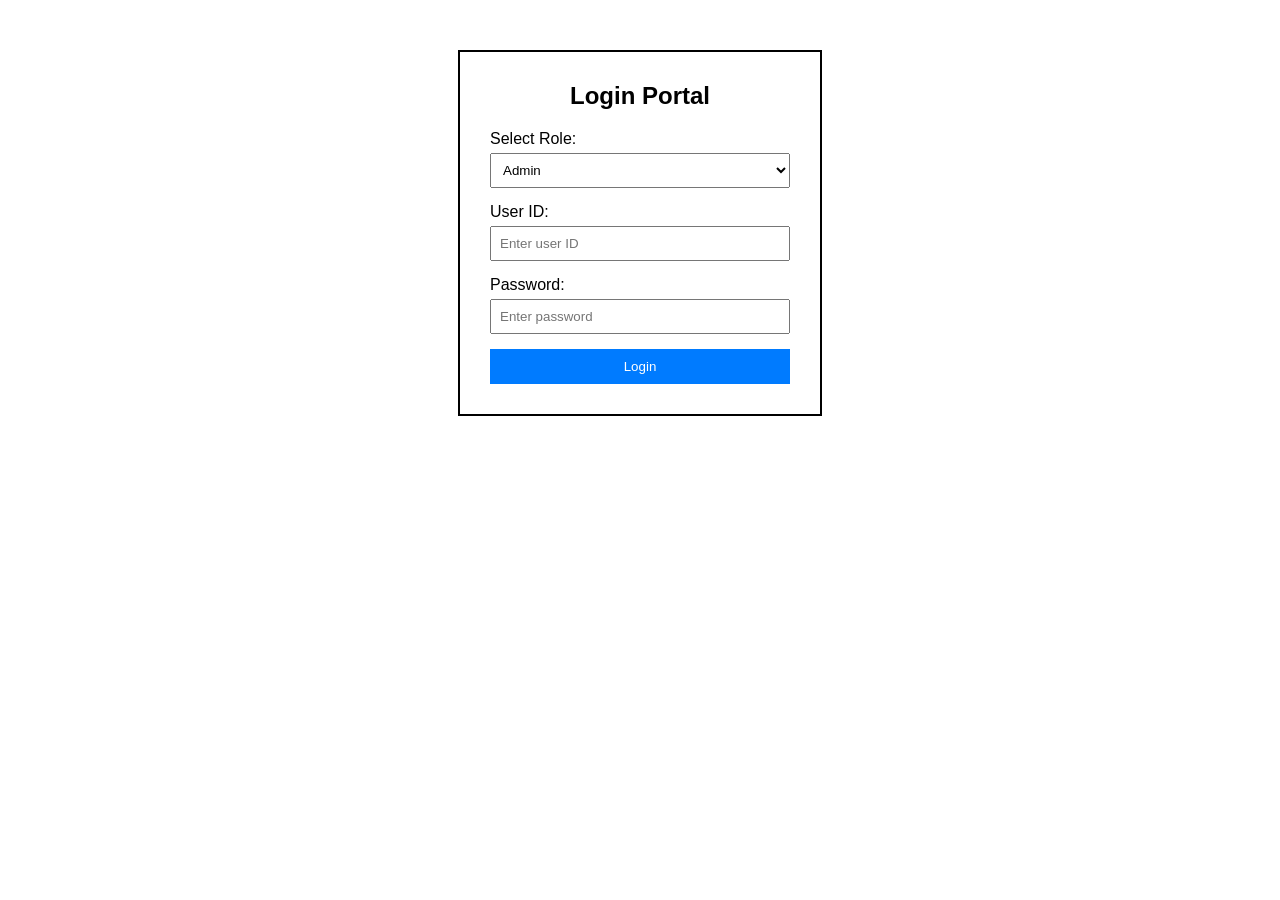
<file: index.html>
<!DOCTYPE html>
<html>
<head>
    <meta charset="UTF-8">
    <title>Login Portal</title>
    <style>
        .box {
            border: 2px solid black;
            padding: 30px;
            width: 300px;
            margin: 50px auto;
            font-family: Arial, sans-serif;
        }
        .box h2 {
            text-align: center;
            margin-top: 0;
        }
        .field {
            margin-bottom: 15px;
        }
        .box input, .box select {
            width: 100%;
            padding: 8px;
            margin-top: 5px;
            box-sizing: border-box;
        }
        .box button {
            width: 100%;
            padding: 10px;
            background-color: #007bff;
            color: white;
            border: none;
            cursor: pointer;
        }
        .box button:hover {
            background-color: #0056b3;
        }
    </style>
</head>
<body>

    <div class="box">
        <h2>Login Portal</h2>
        
     
        <div class="field">
            <label for="role">Select Role:</label>
            <select id="role">
                <option value="admin">Admin</option>
                <option value="customer">Customer</option>
            </select>
        </div>

       
        <div class="field">
            <label for="userid">User ID:</label>
            <input type="text" id="userid" placeholder="Enter user ID">
        </div>

        <!-- Password textbox -->
        <div class="field">
            <label for="password">Password:</label>
            <input type="password" id="password" placeholder="Enter password">
        </div>

        <!-- Login button -->
        <button type="button" onclick="handleLogin()">Login</button>
    </div>

    <!-- JavaScript to act as a temporary database -->
    <script>
        function handleLogin() {
            // 1. Get the values the user typed/selected
            const selectedRole = document.getElementById("role").value;
            const enteredId = document.getElementById("userid").value;
            const enteredPass = document.getElementById("password").value;

            // 2. Hardcoded "Database" of allowed IDs and passwords
            const database = {
                admin: { id: "ADMIN123", pass: "adminpass" },
                customer: { id: "CUST456", pass: "custpass" }
            };

            // 3. Check which role was selected and validate the credentials
            if (selectedRole === "admin") {
                if (enteredId === database.admin.id && enteredPass === database.admin.pass) {
                    alert("Login Successful! Welcome Admin.");
                   

                    window.location.href = "dashboardhome.html";
                } else {
                    alert("Invalid Admin ID or Password!");
                }
            } 
            else if (selectedRole === "customer") {
                if (enteredId === database.customer.id && enteredPass === database.customer.pass) {
                    alert("Login Successful! Welcome Customer.");
                    // TODO: Later you can change this to redirect to your customer page:
                    // window.location.href = "customer-dashboard.html";
                } else {
                    alert("Invalid Customer ID or Password!");
                }
            }
        }
    </script>

</body>
</html>
</file>
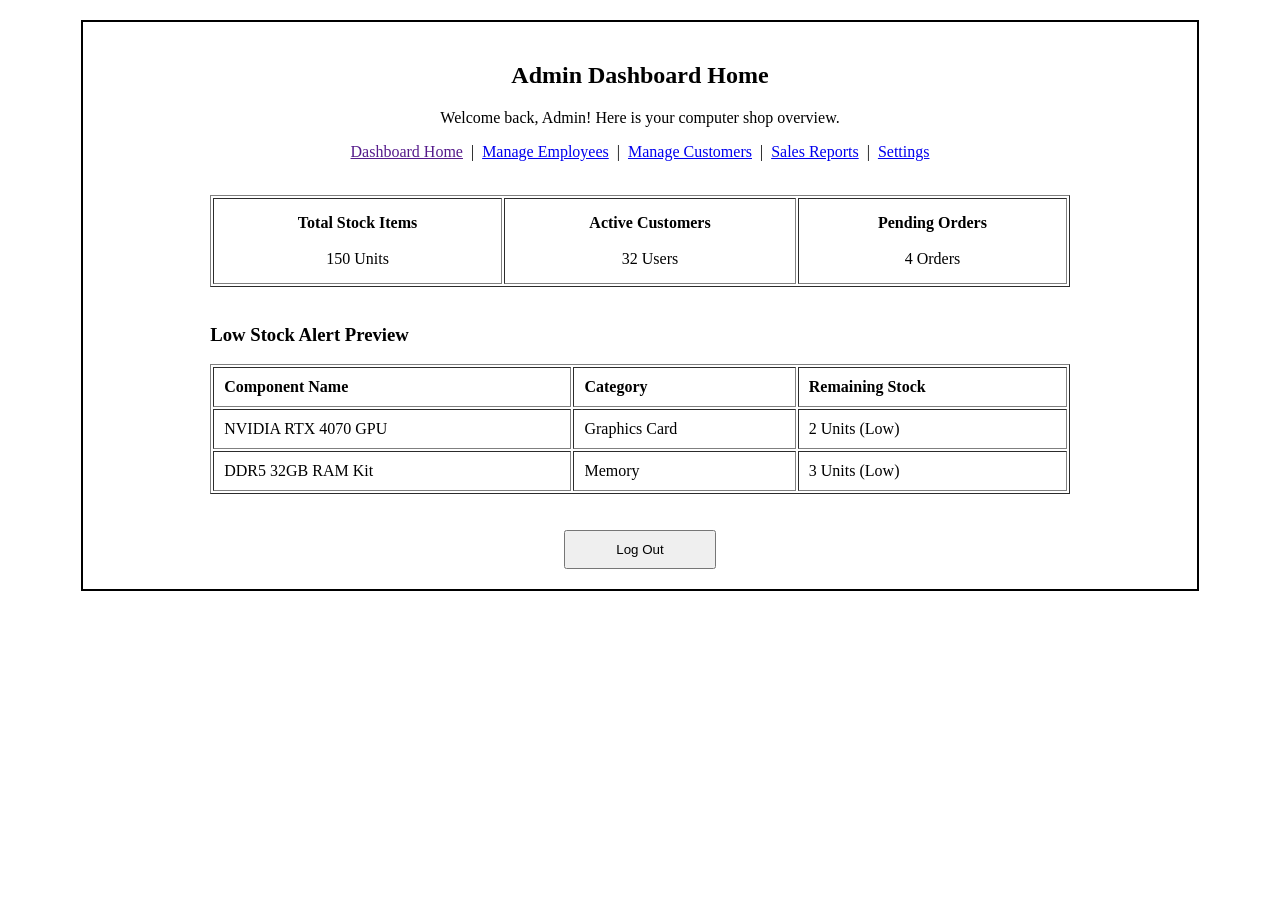
<file: dashboard1.html>
<!DOCTYPE html>
<html>
<head>
<title>Admin Dashboard Home</title>
</head>
<body>

<div style="border: 2px solid black; padding: 20px; width: 85%; margin: 20px auto;" align="center">
        
<h2>Admin Dashboard Home</h2>
<p>Welcome back, Admin! Here is your computer shop overview.</p>
        
        
<p>
<a href="">Dashboard Home</a> &nbsp;|&nbsp; 
<a href="employees.html">Manage Employees</a> &nbsp;|&nbsp; 
<a href="customers.html">Manage Customers</a> &nbsp;|&nbsp; 
<a href="reports.html">Sales Reports</a> &nbsp;|&nbsp; 
<a href="settings.html">Settings</a>
</p>
<br>

        
<table border="1" width="80%" cellpadding="15">
<tr align="center">
<td>
<b>Total Stock Items</b><br><br>
150 Units
</td>
<td>
<b>Active Customers</b><br><br>
32 Users
</td>
<td>
<b>Pending Orders</b><br><br>
4 Orders
</td>
</tr>
</table>
<br>

<!-- Low Stock Alert Preview Table -->
<div style="width: 80%; text-align: left;">
<h3>Low Stock Alert Preview</h3>
</div>
<table border="1" width="80%" cellpadding="10">
<tr align="left">
<th>Component Name</th>
<th>Category</th>
<th>Remaining Stock</th>
</tr>
<tr>
<td>NVIDIA RTX 4070 GPU</td>
<td>Graphics Card</td>
<td>2 Units (Low)</td>
</tr>
<tr>
<td>DDR5 32GB RAM Kit</td>
<td>Memory</td>
<td>3 Units (Low)</td>
</tr>
</table>
<br><br>


<a href="adminlogin.html">
            <button type="button" style="padding: 10px 50px;">Log Out</button>
</a>

</div>

</body>
</html>
</file>
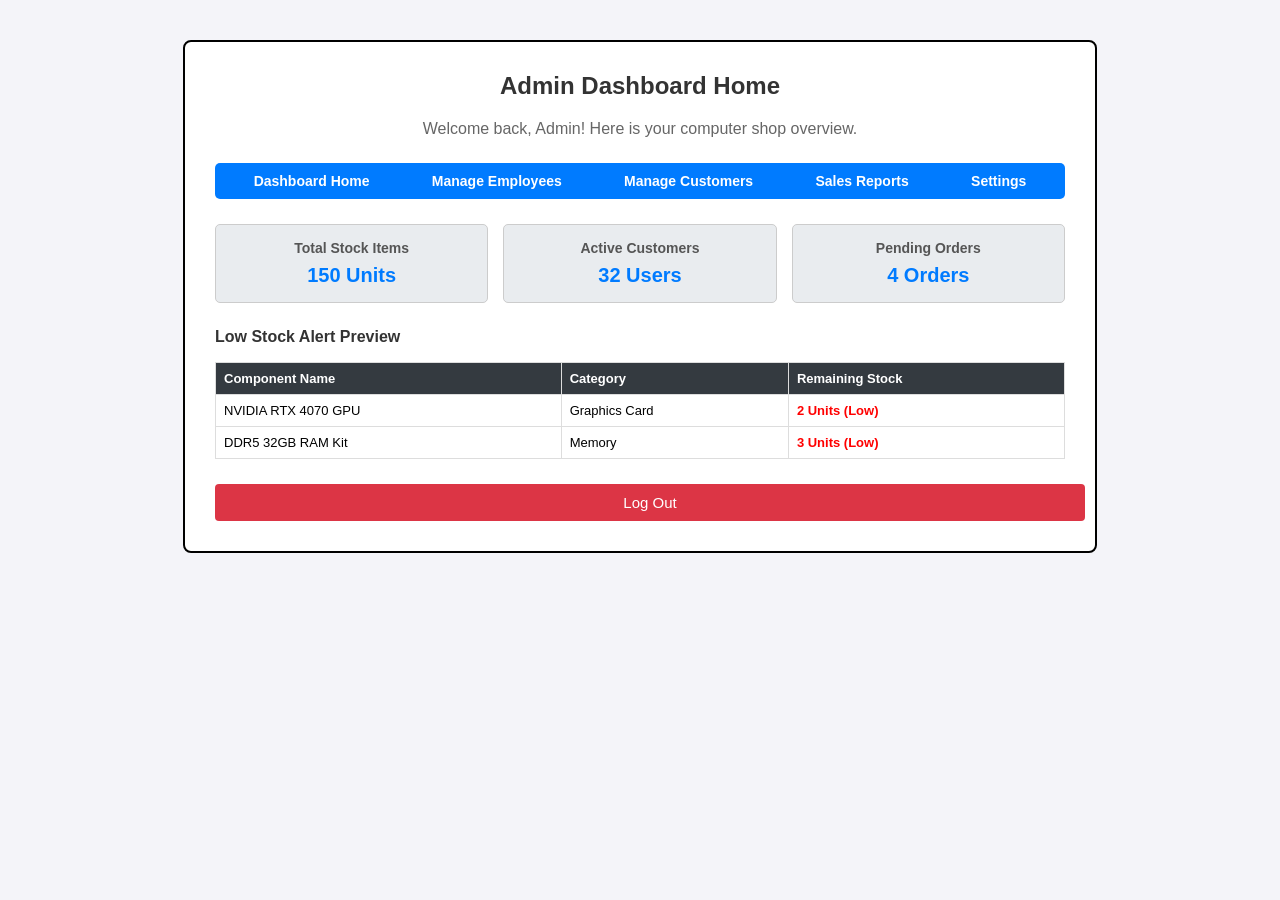
<file: dashboardhome.html>
<!DOCTYPE html>
<html lang="en">
<head>
    <meta charset="UTF-8">
    <title>Admin Dashboard Home - Computer Shop</title>
    <style>
        body {
            font-family: Arial, sans-serif;
            background-color: #f4f4f9;
            margin: 0;
            padding: 20px;
        }
        .container {
            max-width: 850px;
            margin: 20px auto;
            background-color: #ffffff;
            border: 2px solid black;
            padding: 30px;
            border-radius: 8px;
        }
        h2 {
            text-align: center;
            color: #333;
            margin-top: 0;
        }
        .welcome-text {
            text-align: center;
            color: #666;
            margin-bottom: 25px;
        }
        /* Top Navigation Menu Bar */
        .nav-menu {
            display: flex;
            justify-content: space-around;
            background-color: #007bff;
            padding: 10px;
            border-radius: 5px;
            margin-bottom: 25px;
            flex-wrap: wrap;
            gap: 5px;
        }
        .nav-menu a {
            color: white;
            text-decoration: none;
            font-weight: bold;
            font-size: 14px;
        }
        .nav-menu a:hover {
            text-decoration: underline;
        }
        /* Summary Cards Grid */
        .cards-grid {
            display: grid;
            grid-template-columns: repeat(3, 1fr);
            gap: 15px;
            margin-bottom: 25px;
        }
        .card {
            background-color: #e9ecef;
            border: 1px solid #ccc;
            padding: 15px;
            text-align: center;
            border-radius: 5px;
        }
        .card h4 {
            margin: 0 0 8px 0;
            color: #555;
            font-size: 14px;
        }
        .card p {
            margin: 0;
            font-size: 20px;
            font-weight: bold;
            color: #007bff;
        }
        /* Table Preview */
        h3 {
            font-size: 16px;
            color: #333;
            margin-top: 20px;
        }
        table {
            width: 100%;
            border-collapse: collapse;
            margin-bottom: 25px;
        }
        th, td {
            border: 1px solid #ddd;
            padding: 8px;
            text-align: left;
            font-size: 13px;
        }
        th {
            background-color: #343a40;
            color: white;
        }
        /* Logout Button */
        .logout-btn {
            display: block;
            width: 100%;
            padding: 10px;
            background-color: #dc3545;
            color: white;
            border: none;
            border-radius: 4px;
            font-size: 15px;
            cursor: pointer;
            text-align: center;
            text-decoration: none;
        }
        .logout-btn:hover {
            background-color: #c82333;
        }
    </style>
</head>
<body>

    <div class="container">
        <h2>Admin Dashboard Home</h2>
        <p class="welcome-text">Welcome back, Admin! Here is your computer shop overview.</p>

        <!-- Quick Navigation Bar with Settings Included -->
        <div class="nav-menu">
            <a href="dashboardhome.html">Dashboard Home</a>
            <a href="employees.html">Manage Employees</a>
            <a href="customers.html">Manage Customers</a>
            <a href="reports.html">Sales Reports</a>
            <a href="settings.html">Settings</a>
        </div>

        <!-- Summary KPI Cards -->
        <div class="cards-grid">
            <div class="card">
                <h4>Total Stock Items</h4>
                <p>150 Units</p>
            </div>
            <div class="card">
                <h4>Active Customers</h4>
                <p>32 Users</p>
            </div>
            <div class="card">
                <h4>Pending Orders</h4>
                <p>4 Orders</p>
            </div>
        </div>

        <!-- Low Stock Alert Preview Table -->
        <h3>Low Stock Alert Preview</h3>
        <table>
            <thead>
                <tr>
                    <th>Component Name</th>
                    <th>Category</th>
                    <th>Remaining Stock</th>
                </tr>
            </thead>
            <tbody>
                <tr>
                    <td>NVIDIA RTX 4070 GPU</td>
                    <td>Graphics Card</td>
                    <td style="color: red; font-weight: bold;">2 Units (Low)</td>
                </tr>
                <tr>
                    <td>DDR5 32GB RAM Kit</td>
                    <td>Memory</td>
                    <td style="color: red; font-weight: bold;">3 Units (Low)</td>
                </tr>
            </tbody>
        </table>

        <!-- Log Out -->
        <a href="fancy.html" class="logout-btn">Log Out</a>
    </div>

</body>
</html>
</file>
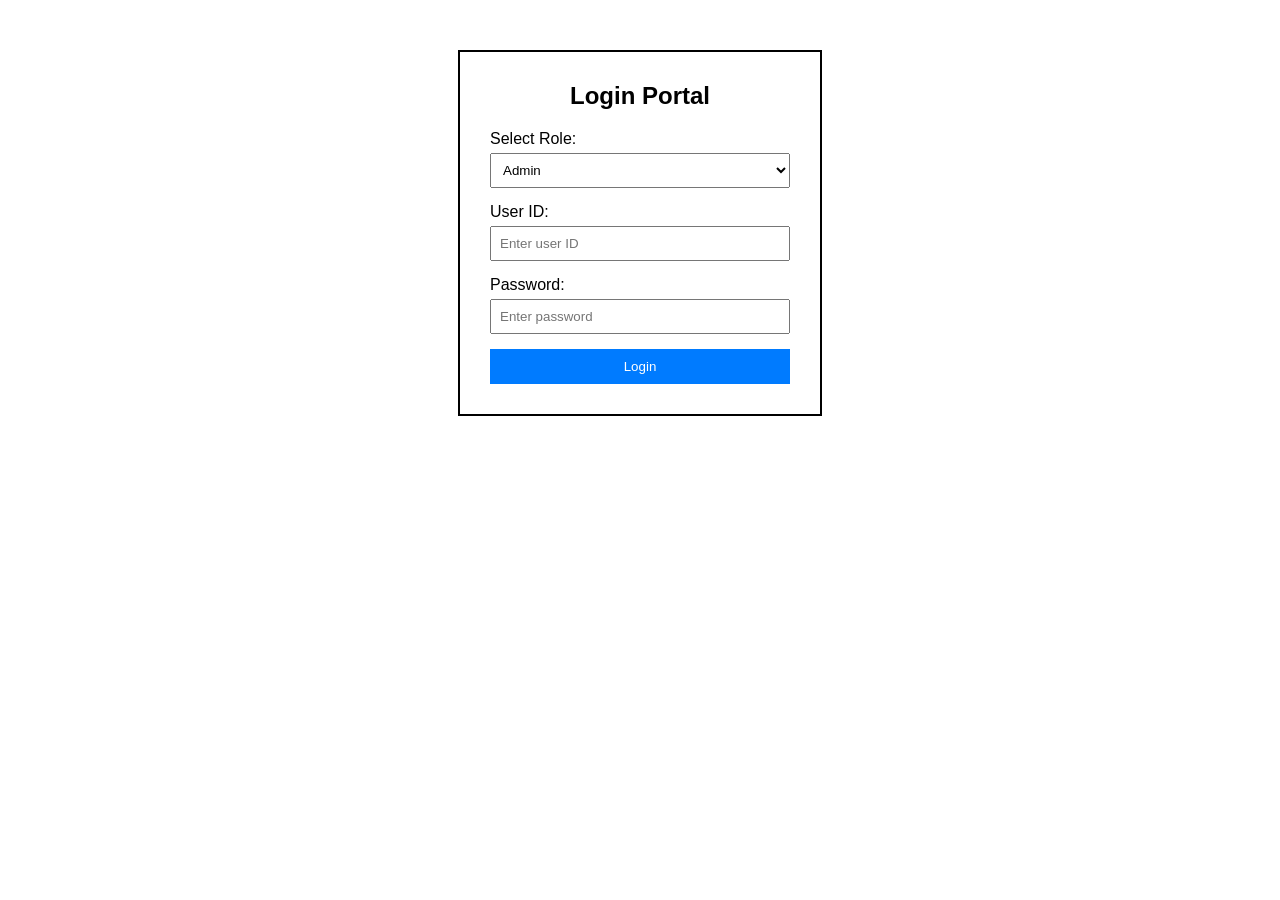
<file: fancy.html>
<!DOCTYPE html>
<html>
<head>
    <meta charset="UTF-8">
    <title>Login Portal</title>
    <style>
        .box {
            border: 2px solid black;
            padding: 30px;
            width: 300px;
            margin: 50px auto;
            font-family: Arial, sans-serif;
        }
        .box h2 {
            text-align: center;
            margin-top: 0;
        }
        .field {
            margin-bottom: 15px;
        }
        .box input, .box select {
            width: 100%;
            padding: 8px;
            margin-top: 5px;
            box-sizing: border-box;
        }
        .box button {
            width: 100%;
            padding: 10px;
            background-color: #007bff;
            color: white;
            border: none;
            cursor: pointer;
        }
        .box button:hover {
            background-color: #0056b3;
        }
    </style>
</head>
<body>

    <div class="box">
        <h2>Login Portal</h2>
        
     
        <div class="field">
            <label for="role">Select Role:</label>
            <select id="role">
                <option value="admin">Admin</option>
                <option value="customer">Customer</option>
            </select>
        </div>

       
        <div class="field">
            <label for="userid">User ID:</label>
            <input type="text" id="userid" placeholder="Enter user ID">
        </div>

        <!-- Password textbox -->
        <div class="field">
            <label for="password">Password:</label>
            <input type="password" id="password" placeholder="Enter password">
        </div>

        <!-- Login button -->
        <button type="button" onclick="handleLogin()">Login</button>
    </div>

    <!-- JavaScript to act as a temporary database -->
    <script>
        function handleLogin() {
            // 1. Get the values the user typed/selected
            const selectedRole = document.getElementById("role").value;
            const enteredId = document.getElementById("userid").value;
            const enteredPass = document.getElementById("password").value;

            // 2. Hardcoded "Database" of allowed IDs and passwords
            const database = {
                admin: { id: "ADMIN123", pass: "adminpass" },
                customer: { id: "CUST456", pass: "custpass" }
            };

            // 3. Check which role was selected and validate the credentials
            if (selectedRole === "admin") {
                if (enteredId === database.admin.id && enteredPass === database.admin.pass) {
                    alert("Login Successful! Welcome Admin.");
                   

                    window.location.href = "dashboardhome.html";
                } else {
                    alert("Invalid Admin ID or Password!");
                }
            } 
            else if (selectedRole === "customer") {
                if (enteredId === database.customer.id && enteredPass === database.customer.pass) {
                    alert("Login Successful! Welcome Customer.");
                    // TODO: Later you can change this to redirect to your customer page:
                    // window.location.href = "customer-dashboard.html";
                } else {
                    alert("Invalid Customer ID or Password!");
                }
            }
        }
    </script>

</body>
</html>
</file>
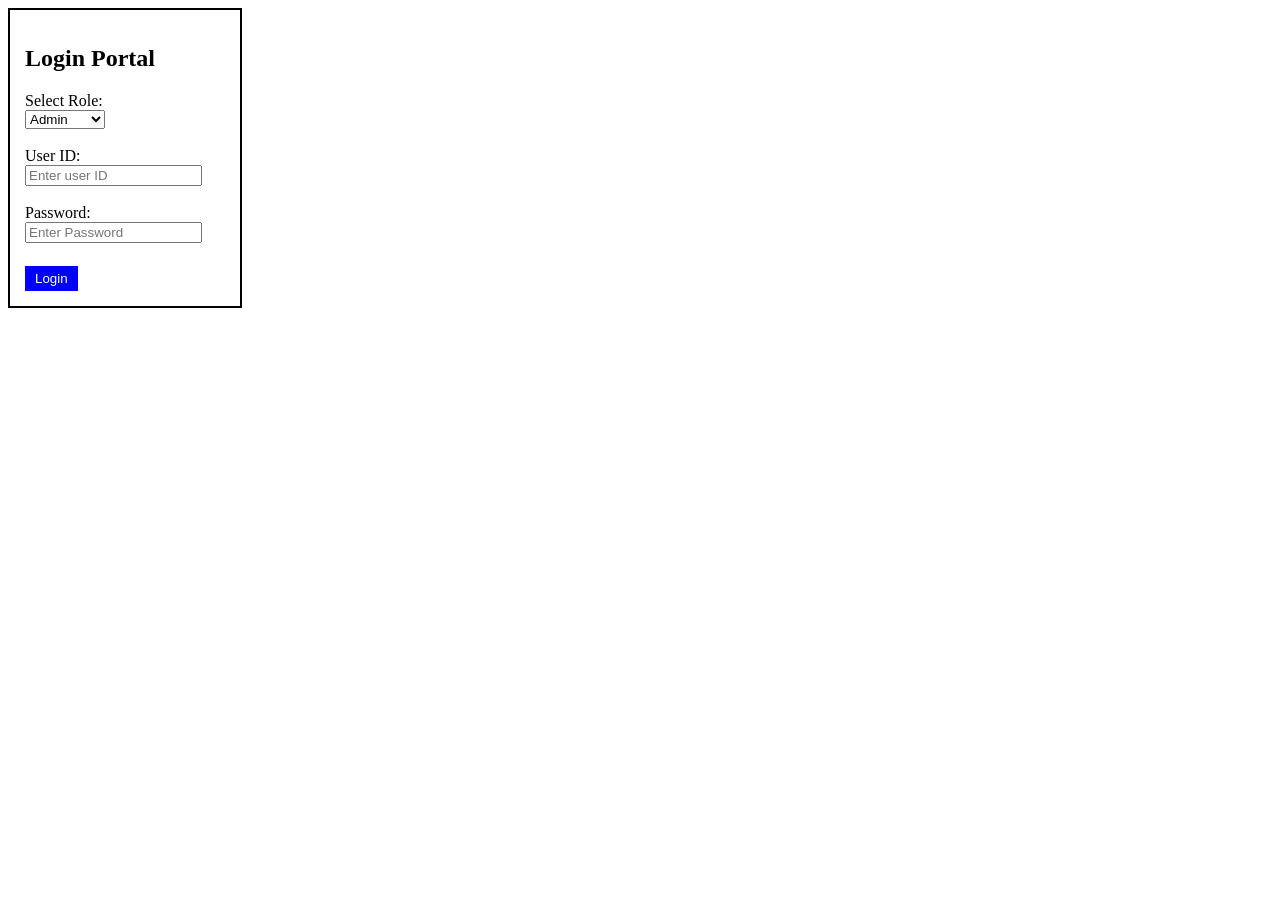
<file: practice.html>
<!DOCTYPE html>
<html>
<head>
    <title>Login</title>
    <style>
        .box {
            border: 2px solid black;
            padding: 15px;
            width: 200px;
        }
        .login-btn {
            background-color: blue;
            color: white;
            cursor: pointer;
            border: none;
            padding: 5px 10px;
            margin-top: 5px;
        }
    </style>
</head>
<body>

    <div class="box">
        <h2>Login Portal</h2>
        
        <form>
            <label for="role">Select Role:</label><br>
            <select id="role">
                <option value="admin">Admin</option>
                <option value="customer">Customer</option>
            </select><br><br>
            
            <label for="userid">User ID:</label><br>
            <input type="text" id="userid" placeholder="Enter user ID"><br><br>
            
            <label for="password">Password:</label><br>
            <input type="password" id="password" placeholder="Enter Password"><br><br>
            
            <button type="submit" class="login-btn">Login</button>
        </form>
    </div>

</body>
</html>
</file>
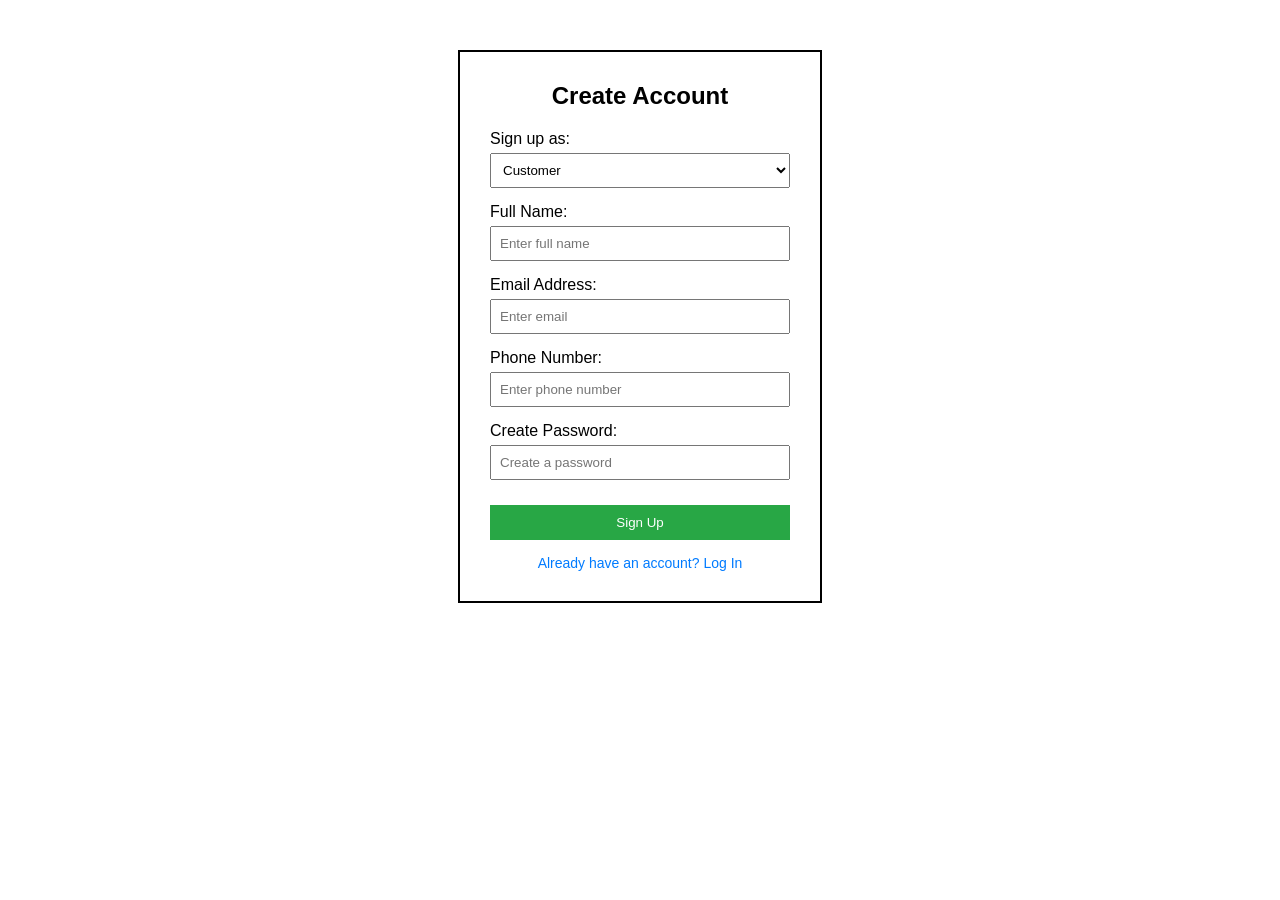
<file: signup.html>
<!DOCTYPE html>
<html lang="en">
<head>
    <meta charset="UTF-8">
    <title>Sign Up - Computer Shop</title>
    <style>
        .box {
            border: 2px solid black;
            padding: 30px;
            width: 300px;
            margin: 50px auto;
            font-family: Arial, sans-serif;
        }
        .box h2 {
            text-align: center;
            margin-top: 0;
        }
        .field {
            margin-bottom: 15px;
        }
        .box input, .box select {
            width: 100%;
            padding: 8px;
            margin-top: 5px;
            box-sizing: border-box;
        }
        .box button {
            width: 100%;
            padding: 10px;
            background-color: #28a745; /* Green button for sign up */
            color: white;
            border: none;
            cursor: pointer;
            margin-top: 10px;
        }
        .box button:hover {
            background-color: #218838;
        }
        .login-link {
            display: block;
            text-align: center;
            margin-top: 15px;
            font-size: 14px;
            text-decoration: none;
            color: #007bff;
        }
    </style>
</head>
<body>

    <div class="box">
        <h2>Create Account</h2>

        <div class="field">
            <label for="role">Sign up as:</label>
            <select id="role">
                <option value="customer">Customer</option>
                <option value="admin">Admin</option>
            </select>
        </div>

        <div class="field">
            <label for="fullname">Full Name:</label>
            <input type="text" id="fullname" placeholder="Enter full name">
        </div>

        <div class="field">
            <label for="email">Email Address:</label>
            <input type="email" id="email" placeholder="Enter email">
        </div>

        <div class="field">
            <label for="phone">Phone Number:</label>
            <input type="text" id="phone" placeholder="Enter phone number">
        </div>

        <div class="field">
            <label for="password">Create Password:</label>
            <input type="password" id="password" placeholder="Create a password">
        </div>

        <!-- Temporary simple alert for testing -->
        <button type="button" onclick="alert('Account Created Successfully!')">Sign Up</button>
        
        <!-- Link to jump back to your login page -->
        <a href="adminlogin.html" class="login-link">Already have an account? Log In</a>
    </div>

</body>
</html>
</file>
